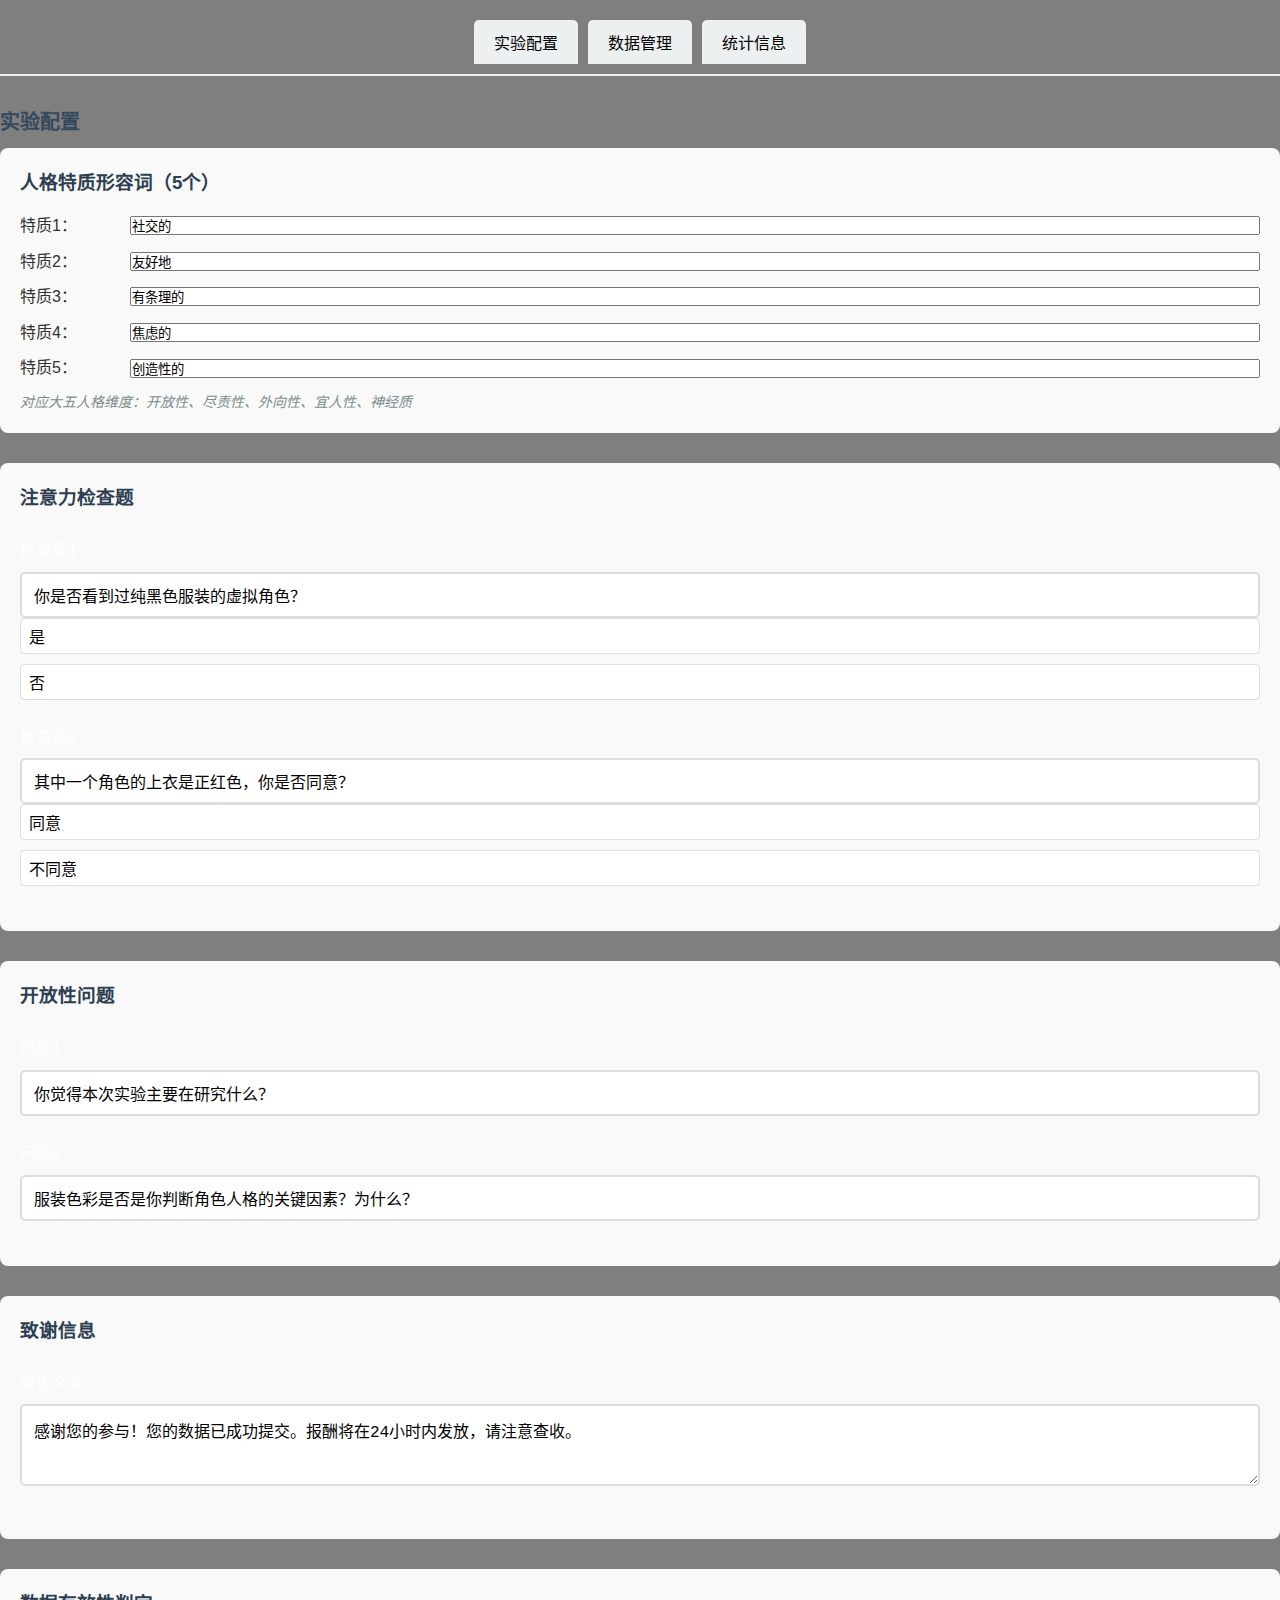
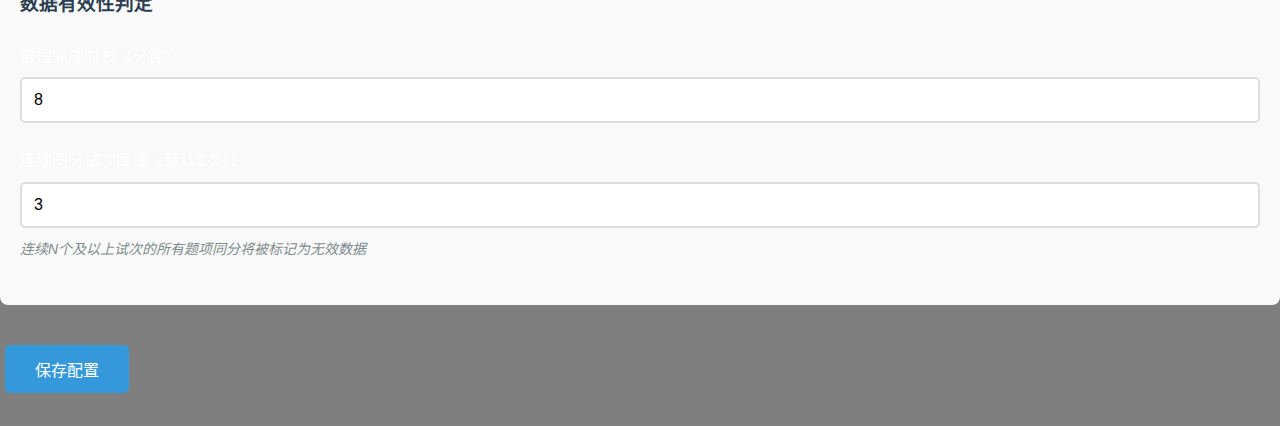
<file: admin.html>
<!DOCTYPE html>
<html lang="zh-CN">
<head>
    <meta charset="UTF-8">
    <meta name="viewport" content="width=device-width, initial-scale=1.0">
    <title>管理员后台 - 心理学实验</title>
    <link rel="stylesheet" href="css/style.css">
    <link rel="stylesheet" href="css/admin.css">
</head>
<body>
    <!-- 登录界面（已隐藏，无需登录） -->
    <div id="admin-login" class="admin-section" style="display: none;">
        <div class="container">
            <h1>管理员登录</h1>
            <form id="login-form">
                <div class="form-group">
                    <label for="admin-username">用户名：</label>
                    <input type="text" id="admin-username" required>
                </div>
                <div class="form-group">
                    <label for="admin-password">密码：</label>
                    <input type="password" id="admin-password" required>
                </div>
                <button type="submit" class="btn btn-primary">登录</button>
            </form>
        </div>
    </div>

    <!-- 后台主界面 -->
    <div id="admin-dashboard" class="admin-section active">
        <div class="admin-nav">
            <button class="nav-btn" data-tab="config">实验配置</button>
            <button class="nav-btn" data-tab="data">数据管理</button>
            <button class="nav-btn" data-tab="stats">统计信息</button>
        </div>

        <div class="admin-content">
            <!-- 实验配置 -->
            <div id="tab-config" class="admin-tab active">
                <h2>实验配置</h2>
                
                <div class="config-section">
                    <h3>人格特质形容词（5个）</h3>
                    <div id="trait-editor"></div>
                    <p class="help-text">对应大五人格维度：开放性、尽责性、外向性、宜人性、神经质</p>
                </div>
                
                <!-- 已移除情境描述、图片展示时长、休息间隔时长配置 -->
                
                <div class="config-section">
                    <h3>注意力检查题</h3>
                    <div class="form-group">
                        <label>检查题1：</label>
                        <input type="text" id="attention-q1" placeholder="问题">
                        <div id="attention-q1-options"></div>
                    </div>
                    <div class="form-group">
                        <label>检查题2：</label>
                        <input type="text" id="attention-q2" placeholder="问题">
                        <div id="attention-q2-options"></div>
                    </div>
                </div>
                
                <div class="config-section">
                    <h3>开放性问题</h3>
                    <div class="form-group">
                        <label>问题1：</label>
                        <input type="text" id="open-question-1-text" placeholder="你觉得本次实验主要在研究什么？">
                    </div>
                    <div class="form-group">
                        <label>问题2：</label>
                        <input type="text" id="open-question-2-text" placeholder="服装色彩是否是你判断角色人格的关键因素？为什么？">
                    </div>
                </div>
                
                <div class="config-section">
                    <h3>致谢信息</h3>
                    <div class="form-group">
                        <label>致谢文案：</label>
                        <textarea id="thanks-message-text" rows="3"></textarea>
                    </div>
                </div>
                
                <div class="config-section">
                    <h3>数据有效性判定</h3>
                    <div class="form-group">
                        <label>最短完成时长（分钟）：</label>
                        <input type="number" id="min-duration" min="5" max="60" value="8">
                    </div>
                    <div class="form-group">
                        <label>连续同分试次阈值（默认3次）：</label>
                        <input type="number" id="max-consecutive-same" min="2" max="10" value="3">
                        <p class="help-text">连续N个及以上试次的所有题项同分将被标记为无效数据</p>
                    </div>
                </div>
                
                <button id="save-config" class="btn btn-primary">保存配置</button>
            </div>

            <!-- 数据管理 -->
            <div id="tab-data" class="admin-tab">
                <h2>数据管理</h2>
                
                <div class="data-controls">
                    <div class="form-group">
                        <label>开始日期：</label>
                        <input type="date" id="export-start-date">
                    </div>
                    <div class="form-group">
                        <label>结束日期：</label>
                        <input type="date" id="export-end-date">
                    </div>
                    <button id="export-data" class="btn btn-primary">导出数据（CSV）</button>
                    <button id="export-excel" class="btn btn-primary">导出数据（Excel）</button>
                    <button id="clear-data" class="btn btn-danger">清空所有数据（谨慎操作）</button>
                </div>
                
                <div class="data-preview">
                    <h3>数据预览（最近10条）</h3>
                    <div id="data-table-container"></div>
                </div>
            </div>

            <!-- 统计信息 -->
            <div id="tab-stats" class="admin-tab">
                <h2>统计信息</h2>
                <div class="stats-grid">
                    <div class="stat-card">
                        <h3>总参与人数</h3>
                        <p id="stat-total">0</p>
                    </div>
                    <div class="stat-card">
                        <h3>有效数据</h3>
                        <p id="stat-valid">0</p>
                    </div>
                    <div class="stat-card">
                        <h3>无效数据</h3>
                        <p id="stat-invalid">0</p>
                    </div>
                    <div class="stat-card">
                        <h3>平均完成时长</h3>
                        <p id="stat-avg-duration">0 分钟</p>
                    </div>
                </div>
            </div>
        </div>
    </div>

    <script src="js/config.js"></script>
    <script src="js/data.js"></script>
    <script src="js/admin.js"></script>
</body>
</html>
</file>
<file: css/style.css>
/* 全局样式 */
* {
    margin: 0;
    padding: 0;
    box-sizing: border-box;
}

body {
    font-family: -apple-system, BlinkMacSystemFont, 'Segoe UI', 'PingFang SC', 'Hiragino Sans GB', 'Microsoft YaHei', sans-serif;
    background-color: #7F7F7F;
    color: #333;
    line-height: 1.6;
}

/* 确保实验界面充分利用屏幕空间 */
#stage-trial {
    min-height: 100vh;
    display: flex;
    flex-direction: column;
    padding: 10px 0;
}

.container {
    max-width: 900px;
    margin: 0 auto;
    padding: 20px;
    background-color: rgba(0,0,0,0.5);
    border-radius: 8px;
    box-shadow: 0 0px 0px rgba(0,0,0,0);
    margin-top: 20px;
    margin-bottom: 20px;
}

/* 实验试次容器使用横屏布局 */
#stage-trial .container {
    max-width: 1400px; /* 增加宽度以容纳横屏布局 */
    padding: 20px;
}

h1 {
    text-align: center;
    color: white;
    margin-bottom: 30px;
    font-size: 28px;
}

h2 {
    color: #34495e;
    margin-top: 20px;
    margin-bottom: 10px;
    font-size: 20px;
}

/* 阶段切换 */
.stage {
    display: none;
    min-height: 100vh;
    padding: 20px 0;
}

.stage.active {
    display: block;
}

/* 按钮样式 */
.btn {
    padding: 12px 30px;
    font-size: 16px;
    border: none;
    border-radius: 5px;
    cursor: pointer;
    transition: all 0.3s;
    margin: 10px 5px;
}

.btn-primary {
    background-color: #3498db;
    color: white;
}

.btn-primary:hover:not(:disabled) {
    background-color: #2980b9;
}

.btn-primary:disabled {
    background-color: #bdc3c7;
    cursor: not-allowed;
}

.btn-secondary {
    background-color: #95a5a6;
    color: white;
}

.btn-secondary:hover {
    background-color: #7f8c8d;
}

.btn-danger {
    background-color: #e74c3c;
    color: white;
}

.btn-danger:hover {
    background-color: #c0392b;
}

/* 知情同意页面 */
.consent-content {
    background-color: #f9f9f9;
    padding: 25px;
    border-radius: 5px;
    margin-bottom: 30px;
    max-height: 60vh;
    overflow-y: auto;
}

.consent-content p {
    margin-bottom: 15px;
    line-height: 1.8;
}

.consent-actions {
    text-align: center;
}

/* 实验说明 */
.instruction-content {
    background-color: #f9f9f9;
    padding: 25px;
    border-radius: 5px;
    margin-bottom: 30px;
}

.instruction-content ul {
    margin: 15px 0;
    padding-left: 30px;
}

.instruction-content li {
    margin: 8px 0;
}

/* 实验试次 */
.trial-header {
    display: flex;
    justify-content: space-between;
    align-items: center;
    margin-bottom: 20px;
    padding-bottom: 15px;

}

.progress-info {
    font-size: 16px;
    color: #7f8c8d;
}

.timer-info {
    font-size: 18px;
    font-weight: bold;
    color: #e74c3c;
}

/* 已移除情境描述样式 */

/* 横屏布局：图片和评分区域并排显示 */
.trial-content {
    display: flex;
    flex-direction: column;
    gap: 0;
}

.trial-content-main {
    display: flex;
    gap: 30px;
    align-items: flex-start;
    margin-top: 20px;
    min-height: 600px; /* 确保有足够高度 */
}

.trial-content-main .image-container {
    flex: 0 0 45%; /* 左侧占45%宽度 */
    display: flex;
    align-items: center;
    justify-content: center;
 
    border-radius: 8px;
    padding: 20px;
    min-height: 500px;
}

.image-container img {
    max-width: 100%;
    max-height: 500px;
    width: auto;
    height: auto;
    border-radius: 8px;
    
    object-fit: contain;
}

.trial-content-main .trait-ratings {
    flex: 1; /* 右侧占剩余空间 */
    margin: 0;
    display: flex;
    flex-direction: column;
    gap: 15px;
    overflow-y: auto; /* 如果内容过多可以滚动 */
    max-height: 600px;
}

.trait-rating-item {
    margin: 0;
    padding: 15px;
    background-color: #f9f9f9;
    border-radius: 8px;
    flex-shrink: 0; /* 防止压缩 */
}

.trait-label {
    font-size: 16px;
    font-weight: 500;
    margin-bottom: 10px;
    color: #2c3e50;
    text-align: left; /* 改为左对齐 */
}

.likert-scale {
    display: flex;
    justify-content: space-between;
    align-items: center;
    flex-wrap: wrap;
    gap: 10px;
}

.scale-labels {
    width: 100%;
    display: flex;
    justify-content: space-between;
    font-size: 12px;
    color: #7f8c8d;
    margin-bottom: 10px;
}

.scale-points {
    display: flex;
    justify-content: space-between;
    width: 100%;
    gap: 5px;
}

.scale-point {
    flex: 1;
    max-width: 45px;
    height: 45px;
    border: 2px solid #bdc3c7;
    border-radius: 8px;
    background-color: white;
    cursor: pointer;
    display: flex;
    align-items: center;
    justify-content: center;
    font-size: 16px;
    font-weight: bold;
    color: #7f8c8d;
    transition: all 0.3s;
}

.scale-point:hover {
    border-color: #3498db;
    background-color: #ebf5fb;
    transform: scale(1.1);
}

.scale-point.selected {
    border-color: #3498db;
    background-color: #3498db;
    color: white;
}

.scale-point input[type="radio"] {
    display: none;
}

.trial-buttons {
    display: flex;
    justify-content: space-between;
    align-items: center;
    margin-top: 30px;
    padding-top: 20px;

    gap: 20px;
    width: 100%;
}

#prev-trial,
#next-trial {
    padding: 12px 30px;
    font-size: 16px;
    flex: 0 0 auto;
    min-width: 120px;
}

#next-trial {
    margin-left: auto;
}

/* 休息间隔 */
.break-content {
    text-align: center;
    padding: 40px 20px;
}

.countdown-display {
    margin: 40px 0;
}

.countdown-circle {
    width: 200px;
    height: 200px;
    border-radius: 50%;
    border: 8px solid #3498db;
    display: flex;
    align-items: center;
    justify-content: center;
    margin: 0 auto;
    background-color: #ebf5fb;
}

.countdown-circle span {
    font-size: 48px;
    font-weight: bold;
    color: #2c3e50;
}

.break-tip {
    color: #7f8c8d;
    margin-top: 20px;
}

/* 问卷表单 */
.form-group {
    margin: 25px 0;
}

.form-group label {
    display: block;
    margin-bottom: 8px;
    font-weight: 500;
    color: white;
}

.form-group input[type="text"],
.form-group input[type="number"],
.form-group select,
.form-group textarea {
    width: 100%;
    padding: 12px;
    border: 2px solid #ddd;
    border-radius: 5px;
    font-size: 16px;
    transition: border-color 0.3s;
}

.form-group input:focus,
.form-group select:focus,
.form-group textarea:focus {
    outline: none;
    border-color: #3498db;
}

.radio-group {
    display: flex;
    gap: 15px;
    margin-top: 10px;
    flex-wrap: wrap;
}

.radio-option {
    display: flex;
    align-items: center;
    gap: 5px;
}

.radio-option input[type="radio"] {
    width: 20px;
    height: 20px;
}

/* 致谢页面 */
.thanks-content {
    text-align: center;
    padding: 40px 20px;
}

.thanks-content p {
    margin: 20px 0;
    font-size: 18px;
    line-height: 2;
}

/* 响应式设计 */
@media (max-width: 1200px) {
    /* 中等屏幕：调整横屏布局 */
    #stage-trial .container {
        max-width: 100%;
        padding: 15px;
    }
    
    .trial-content-main {
        gap: 20px;
        min-height: auto;
    }
    
    .trial-content-main .image-container {
        flex: 0 0 40%;
        min-height: 400px;
    }
    
    .trial-content-main .image-container img {
        max-height: 400px;
    }
    
    .trial-content-main .trait-ratings {
        max-height: 500px;
    }
    
    .trait-rating-item {
        padding: 12px;
    }
}

@media (max-width: 768px) {
    /* 小屏幕：改为竖屏布局 */
    .container {
        margin: 10px;
        padding: 15px;
    }
    
    h1 {
        font-size: 24px;
    }
    
    .trial-header {
        flex-direction: column;
        align-items: flex-start;
        gap: 10px;
    }
    
    .trial-content-main {
        flex-direction: column; /* 竖屏布局 */
        gap: 20px;
        min-height: auto;
    }
    
    .trial-content-main .image-container {
        flex: 0 0 auto;
        min-height: auto;
        padding: 15px;
    }
    
    .trial-content-main .image-container img {
        max-height: 300px;
    }
    
    .trial-content-main .trait-ratings {
        width: 100%;
        max-height: none;
    }
    
    .trait-rating-item {
        padding: 15px;
    }
    
    .scale-points {
        gap: 3px;
    }
    
    .scale-point {
        max-width: 40px;
        height: 40px;
        font-size: 14px;
    }
    
    .countdown-circle {
        width: 150px;
        height: 150px;
    }
    
    .countdown-circle span {
        font-size: 36px;
    }
    
    .trial-buttons {
        flex-direction: column;
        gap: 10px;
    }
    
    #prev-trial,
    #next-trial {
        width: 100%;
        max-width: none;
    }
}

/* 加载动画 */
.loading {
    text-align: center;
    padding: 40px;
}

.spinner {
    border: 4px solid #f3f3f3;
    border-top: 4px solid #3498db;
    border-radius: 50%;
    width: 50px;
    height: 50px;
    animation: spin 1s linear infinite;
    margin: 0 auto;
}

@keyframes spin {
    0% { transform: rotate(0deg); }
    100% { transform: rotate(360deg); }
}
</file>
<file: css/admin.css>
/* 管理员后台样式 */
.admin-section {
    display: none;
    min-height: 100vh;
    padding: 20px 0;
}

.admin-section.active {
    display: block;
}

.admin-nav {
    display: flex;
    justify-content: center;
    gap: 10px;
    margin-bottom: 30px;
    flex-wrap: wrap;
    border-bottom: 2px solid #ecf0f1;
    padding-bottom: 10px;
}

.nav-btn {
    padding: 10px 20px;
    background-color: #ecf0f1;
    border: none;
    border-radius: 5px 5px 0 0;
    cursor: pointer;
    font-size: 16px;
    transition: all 0.3s;
}

.nav-btn:hover {
    background-color: #bdc3c7;
}

.nav-btn.active {
    background-color: #3498db;
    color: white;
}

.admin-tab {
    display: none;
}

.admin-tab.active {
    display: block;
}

.materials-section {
    margin-bottom: 40px;
    padding: 20px;
    background-color: #f9f9f9;
    border-radius: 8px;
}

.materials-section h3 {
    margin-bottom: 15px;
    color: #2c3e50;
}

.upload-area {
    margin-bottom: 20px;
}

.upload-area input[type="file"] {
    display: none;
}

.upload-btn {
    display: inline-block;
    padding: 10px 20px;
    background-color: #3498db;
    color: white;
    border-radius: 5px;
    cursor: pointer;
    transition: background-color 0.3s;
}

.upload-btn:hover {
    background-color: #2980b9;
}

.image-grid {
    display: grid;
    grid-template-columns: repeat(auto-fill, minmax(150px, 1fr));
    gap: 15px;
    margin-top: 20px;
}

.image-item {
    position: relative;
    border: 2px solid #ddd;
    border-radius: 8px;
    overflow: hidden;
    background-color: white;
}

.image-item img {
    width: 100%;
    height: 150px;
    object-fit: cover;
}

.image-item .image-actions {
    padding: 10px;
    background-color: #f9f9f9;
    display: flex;
    justify-content: space-between;
    align-items: center;
}

.image-item .image-name {
    font-size: 12px;
    color: #7f8c8d;
    overflow: hidden;
    text-overflow: ellipsis;
    white-space: nowrap;
    flex: 1;
}

.image-item .delete-btn {
    background-color: #e74c3c;
    color: white;
    border: none;
    padding: 5px 10px;
    border-radius: 3px;
    cursor: pointer;
    font-size: 12px;
}

.config-section {
    margin-bottom: 30px;
    padding: 20px;
    background-color: #f9f9f9;
    border-radius: 8px;
}

.config-section h3 {
    margin-bottom: 15px;
    color: #2c3e50;
}

.help-text {
    font-size: 14px;
    color: #7f8c8d;
    margin-top: 10px;
    font-style: italic;
}

#trait-editor {
    display: flex;
    flex-direction: column;
    gap: 10px;
}

.trait-input-item {
    display: flex;
    align-items: center;
    gap: 10px;
}

.trait-input-item label {
    min-width: 100px;
}

.trait-input-item input {
    flex: 1;
}

.attention-option-wrapper {
    display: flex;
    gap: 10px;
    margin-bottom: 10px;
    align-items: center;
}

.attention-option-input {
    flex: 1;
    padding: 8px;
    border: 1px solid #ddd;
    border-radius: 4px;
    font-size: 14px;
}

.data-controls {
    display: flex;
    gap: 15px;
    margin-bottom: 30px;
    flex-wrap: wrap;
    align-items: flex-end;
}

.data-controls .form-group {
    margin: 0;
}

.data-preview {
    margin-top: 30px;
}

#data-table-container {
    overflow-x: auto;
    margin-top: 20px;
}

.data-table {
    width: 100%;
    border-collapse: collapse;
    background-color: white;
}

.data-table th,
.data-table td {
    padding: 12px;
    text-align: left;
    border-bottom: 1px solid #ddd;
}

.data-table th {
    background-color: #3498db;
    color: white;
    font-weight: 500;
}

.data-table tr:hover {
    background-color: #f5f5f5;
}

.stats-grid {
    display: grid;
    grid-template-columns: repeat(auto-fit, minmax(200px, 1fr));
    gap: 20px;
    margin-top: 30px;
}

.stat-card {
    background-color: #f9f9f9;
    padding: 30px;
    border-radius: 8px;
    text-align: center;
    border: 2px solid #ecf0f1;
}

.stat-card h3 {
    font-size: 16px;
    color: #7f8c8d;
    margin-bottom: 15px;
}

.stat-card p {
    font-size: 36px;
    font-weight: bold;
    color: #2c3e50;
}

/* 样品预览样式 */
.sample-preview {
    margin-top: 15px;
}

/* 响应式 */
@media (max-width: 768px) {
    .image-grid {
        grid-template-columns: repeat(auto-fill, minmax(100px, 1fr));
    }
    
    .data-controls {
        flex-direction: column;
    }
    
    .stats-grid {
        grid-template-columns: 1fr;
    }
    
    .materials-section {
        padding: 15px;
    }
}
</file>
